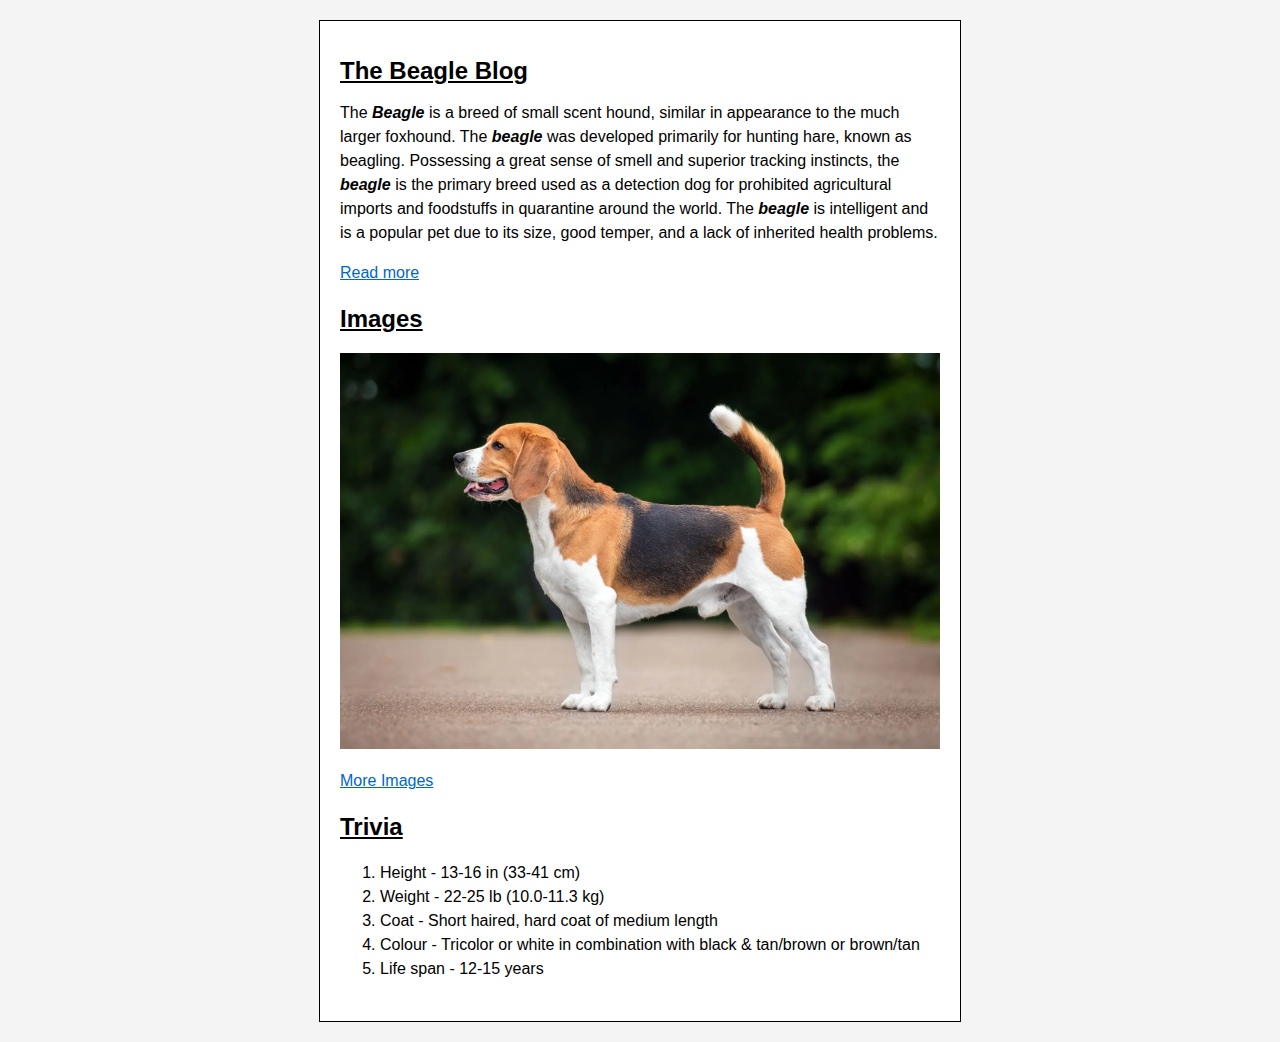
<file: index.html>
<!DOCTYPE html>
<html lang="en">

<head>
    <meta charset="UTF-8">
    <meta name="viewport" content="width=device-width, initial-scale=1.0">
    <title>The Beagle Blog</title>
    <link rel="icon" href="https://img.icons8.com/office/30/dog.png" type="image/x-icon">
    <link rel="stylesheet" href="style.css">
</head>

<body>
    <div class="container">
        <div class="section par-section">
            <h1><u>The Beagle Blog</u></h1>
            <p>The <b><i>Beagle</i></b> is a breed of small scent hound, similar in appearance to the much larger foxhound. The
                <b><i>beagle</i></b> was developed primarily for hunting hare, known as beagling. Possessing a great sense of
                smell and superior tracking instincts, the <b><i>beagle</i></b> is the primary breed used as a detection dog for
                prohibited agricultural imports and foodstuffs in quarantine around the world. The <b><i>beagle</i></b> is
                intelligent and is a popular pet due to its size, good temper, and a lack of inherited health problems.
            </p>
            <p><a href="https://en.wikipedia.org/wiki/Beagle"><u>Read more</u></a></p>
        </div>
        <div class="section image-section">
            <h2><u>Images</u></h2>
            <img src="dog.png" alt="Beagle dog">
            <p><a
                    href="https://www.google.com/search?q=beagle&rlz=1C5CHFA_enUS944US945&sxsrf=ALiCzsYi_xLzuX5-mgRt-U2UMiiEwhaCTA:1672839794160&source=lnms&tbm=isch&sa=X&ved=2ahUKEwiat8ntha78AhVnDbcAHX7UCYYQ_AUoAXoECAEQAw&biw=1629&bih=894&dpr=2.2"><u>More
                    Images</u></a></p>
        </div>
        <div class="section">
            <h2><u>Trivia</u></h2>
            <ol>
                <li>Height - 13-16 in (33-41 cm)</li>
                <li>Weight - 22-25 lb (10.0-11.3 kg)</li>
                <li>Coat - Short haired, hard coat of medium length</li>
                <li>Colour - Tricolor or white in combination with black & tan/brown or brown/tan</li>
                <li>Life span - 12-15 years</li>
            </ol>
        </div>
    </div>
</body>

</html>
</file>
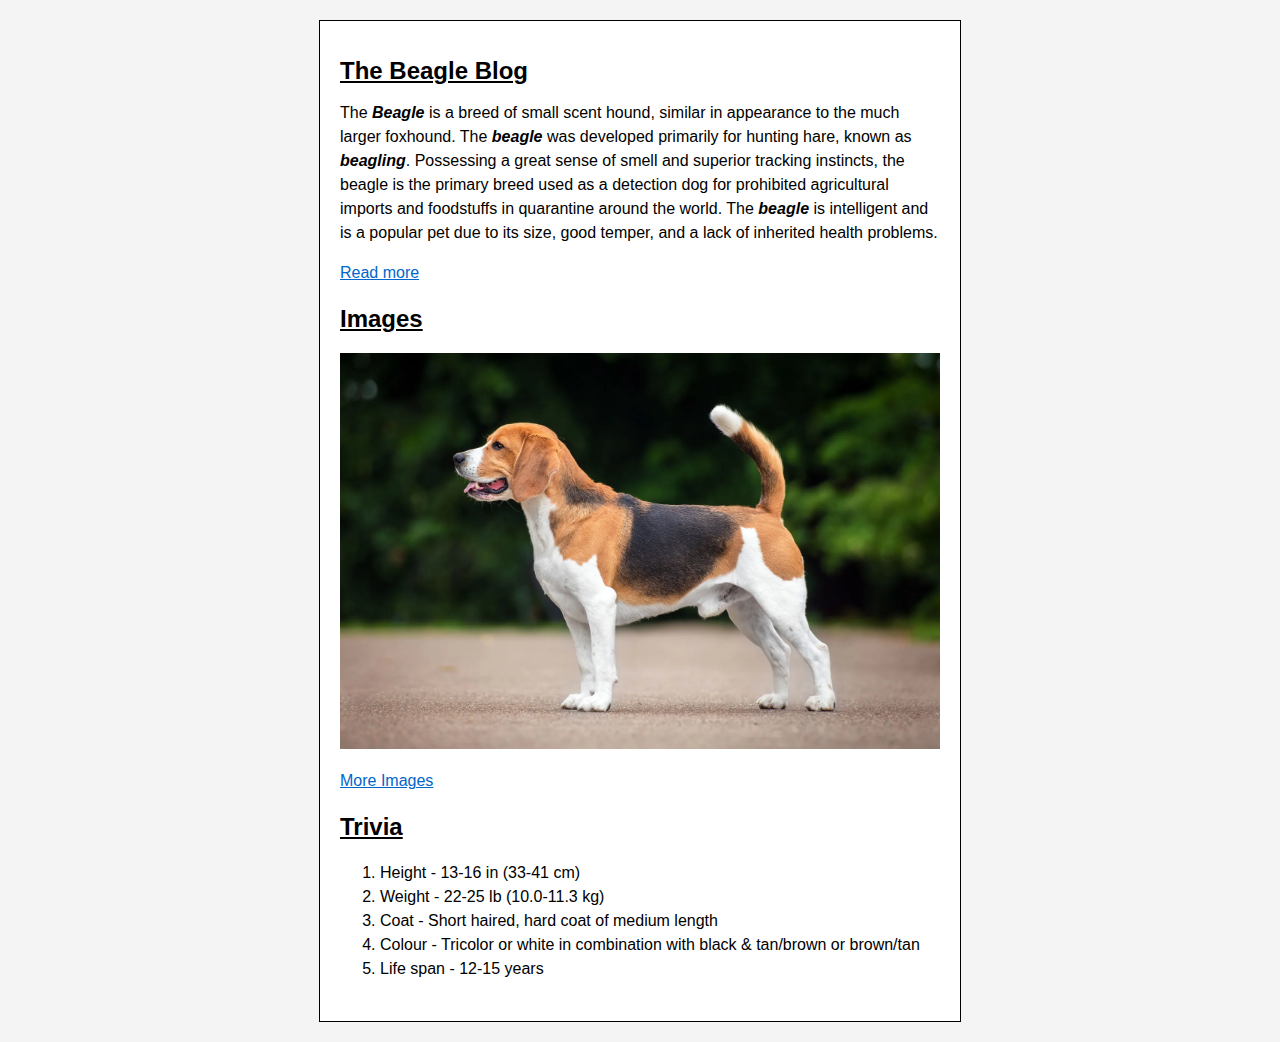
<file: main.html>
<!DOCTYPE html>
<html lang="en">

<head>
    <meta charset="UTF-8">
    <meta name="viewport" content="width=device-width, initial-scale=1.0">
    <title>The Beagle Blog</title>
    <link rel="icon" href="https://img.icons8.com/office/30/dog.png" type="image/x-icon">
    <link rel="stylesheet" href="style.css">
</head>

<body>
    <div class="container">
        <div class="section par-section">
            <h1><u>The Beagle Blog</u></h1>
            <p>The <b><i>Beagle</i></b> is a breed of small scent hound, similar in appearance to the much larger foxhound. The
                <b><i>beagle</i></b> was developed primarily for hunting hare, known as <b><i>beagling</i></b>. Possessing a great sense of
                smell and superior tracking instincts, the beagle is the primary breed used as a detection dog for
                prohibited agricultural imports and foodstuffs in quarantine around the world. The <b><i>beagle</i></b> is
                intelligent and is a popular pet due to its size, good temper, and a lack of inherited health problems.
            </p>
            <p><a href="https://en.wikipedia.org/wiki/Beagle"><u>Read more</u></a></p>
        </div>
        <div class="section image-section">
            <h2><u>Images</u></h2>
            <img src="dog.png" alt="Beagle dog">
            <p><a
                    href="https://www.google.com/search?q=beagle&rlz=1C5CHFA_enUS944US945&sxsrf=ALiCzsYi_xLzuX5-mgRt-U2UMiiEwhaCTA:1672839794160&source=lnms&tbm=isch&sa=X&ved=2ahUKEwiat8ntha78AhVnDbcAHX7UCYYQ_AUoAXoECAEQAw&biw=1629&bih=894&dpr=2.2"><u>More
                    Images</u></a></p>
        </div>
        <div class="section">
            <h2><u>Trivia</u></h2>
            <ol>
                <li>Height - 13-16 in (33-41 cm)</li>
                <li>Weight - 22-25 lb (10.0-11.3 kg)</li>
                <li>Coat - Short haired, hard coat of medium length</li>
                <li>Colour - Tricolor or white in combination with black & tan/brown or brown/tan</li>
                <li>Life span - 12-15 years</li>
            </ol>
        </div>
    </div>
</body>

</html>
</file>
<file: style.css>
body {
    font-family: Arial, sans-serif;
    margin: 0;
    padding: 20px;
    background-color: #f4f4f4;
}

.container {
    max-width: 600px;
    margin: 0 auto;
    border: 1px solid #000;
    padding: 20px;
    background-color: #fff;
}

h1 {
    font-size: 24px;
    font-weight: bold;
}

p {
    font-size: 16px;
    line-height: 1.5;
}

.section {
    margin-bottom: 20px;
}

.image-section img {
    max-width: 100%;
    height: auto;
}

ol {
    font-size: 16px;
    line-height: 1.5;
}

a {
    color: #0066cc;
    text-decoration: none;
}

a:hover {
    text-decoration: underline;
}
</file>
